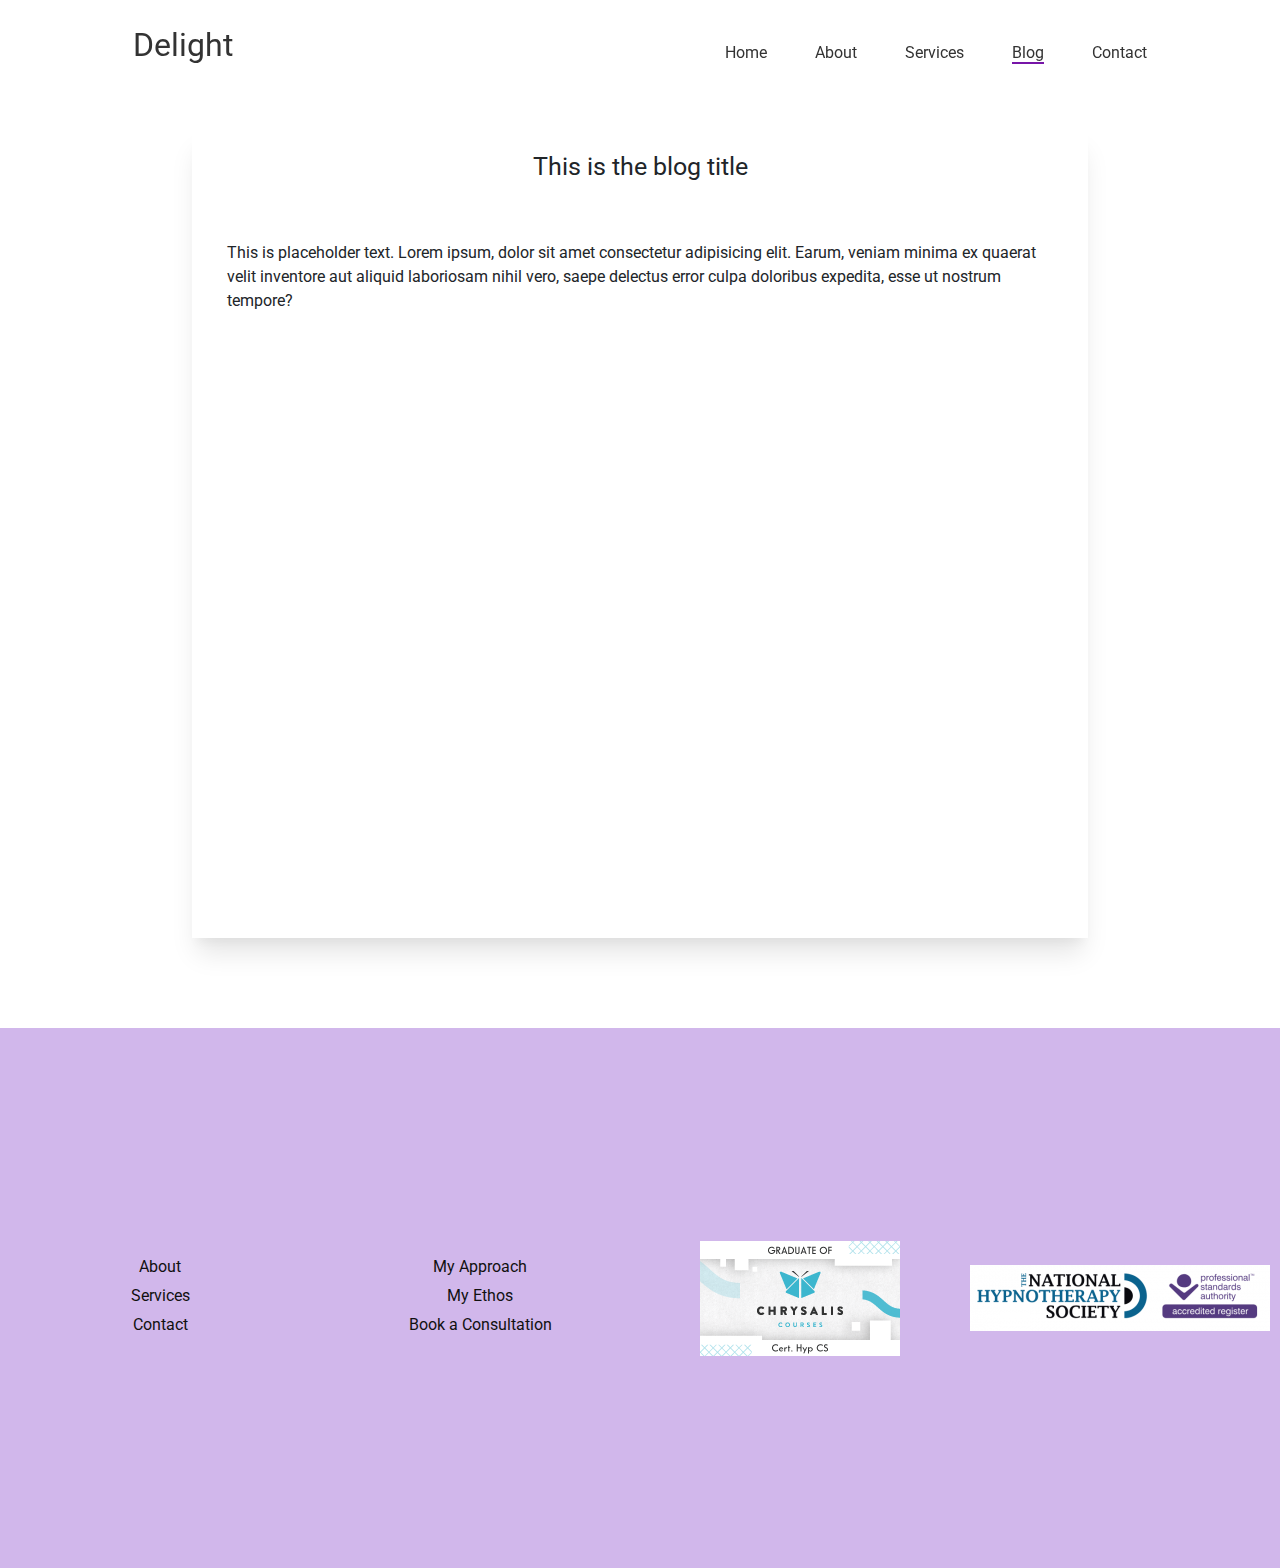
<file: blog.html>
<!DOCTYPE html>
<html lang="en">
<head>
    <meta charset="UTF-8">
    <meta name="viewport" content="width=device-width, initial-scale=1.0">
    <link rel="stylesheet" href="../wp-admin/css/styles/main.css">
    <link rel="stylesheet" href="https://maxcdn.bootstrapcdn.com/bootstrap/4.0.0/css/bootstrap.min.css" integrity="sha384-Gn5384xqQ1aoWXA+058RXPxPg6fy4IWvTNh0E263XmFcJlSAwiGgFAW/dAiS6JXm" crossorigin="anonymous">
    <link href="https://fonts.googleapis.com/css2?family=Lobster+Two&display=swap" rel="stylesheet">
    <link href="https://fonts.googleapis.com/css2?family=Roboto&display=swap" rel="stylesheet">
    <title>Document</title>
</head>
<body>
    <!--<header>
        <nav class="navbar">
            <ul class>
            <div class="logoSection">
            <a class="logo" href="index.html">Nurat Adelopo</a>
            </div>
            <ul class="menu">
                <li><a href="index.html">Home</a></li>
                <li><a href="about.html">About</a></li>
                <li><a href="services.html">Services</a></li>
                <li><a href="blog.html">Blog</a></li>
                <li><a href="contact.html">Contact</a></li>
            </ul>
        </ul>
        <div class="burger">
            <a href="#">
            <div class="line"></div>
        </a>
        </div>
        </nav>
    </header>-->

    <nav class="nav">
        <div class="container">
            <div class="logo">
                <a href="index.html">Delight</a>
            </div>
            <div id="mainListDiv" class="main_list">
                <ul class="navlinks">
                    <li><a href="index.html">Home</a></li>
                    <li><a href="about.html">About</a></li>
                    <li><a href="services.html">Services</a></li>
                    <li><a href="#" style="border-bottom: 2px solid #7715a8;">Blog</a></li>
                    <li><a href="contact.html">Contact</a></li>
                </ul>
            </div>
            <span class="navTrigger">
                <i></i>
                <i></i>
                <i></i>
            </span>
        </div>
    </nav>

    <section class="blog-section">
        <p class="blog-title">This is the blog title</p>
        <p class="blog-text">This is placeholder text. Lorem ipsum, dolor sit amet consectetur adipisicing elit. Earum, veniam minima ex quaerat velit inventore aut aliquid laboriosam nihil vero, saepe delectus error culpa doloribus expedita, esse ut nostrum tempore?</p>
    </section>


    <footer>
        <div class="inner-footer">
            <div class="footer-col">
                <li><a href="about.html">About</a></li>
                <li><a href="services.html">Services</a></li>
                <li><a href="contact.html">Contact</a></li>
            </div>
            <div class="footer-col">
                <li><a href="about.html">My Approach</a></li>
                <li><a href="about.html">My Ethos</a></li>
                <li><a href="contact.html">Book a Consultation</a></li>
            </div>
            <div class="footer-col">
                <img src="../wp-admin/images/img/graduate.png" alt="">
            </div>
            <div class="footer-col">
                <img src="../wp-admin/images/img/registration.png" alt="">
            </div>
        </div>
    </footer>

    <script src="https://ajax.googleapis.com/ajax/libs/jquery/3.1.1/jquery.min.js"></script>
    <script src="https://code.jquery.com/jquery-3.2.1.slim.min.js" integrity="sha384-KJ3o2DKtIkvYIK3UENzmM7KCkRr/rE9/Qpg6aAZGJwFDMVNA/GpGFF93hXpG5KkN" crossorigin="anonymous"></script>
    <script src="https://cdnjs.cloudflare.com/ajax/libs/popper.js/1.12.9/umd/popper.min.js" integrity="sha384-ApNbgh9B+Y1QKtv3Rn7W3mgPxhU9K/ScQsAP7hUibX39j7fakFPskvXusvfa0b4Q" crossorigin="anonymous"></script>
    <script src="https://maxcdn.bootstrapcdn.com/bootstrap/4.0.0/js/bootstrap.min.js" integrity="sha384-JZR6Spejh4U02d8jOt6vLEHfe/JQGiRRSQQxSfFWpi1MquVdAyjUar5+76PVCmYl" crossorigin="anonymous"></script>
    <script src="./script.js"></script>
<script>
    $(window).scroll(function() {
        if ($(document).scrollTop() > 50) {
            $('.nav').addClass('affix');
            console.log("OK");
        } else {
            $('.nav').removeClass('affix');
        }
    });
        $('.navTrigger').click(function () {
        $(this).toggleClass('active');
        console.log("Clicked menu");
        $("#mainListDiv").toggleClass("show_list");
        $("#mainListDiv").fadeIn();

    });
</script>
</body>
</html>
</file>
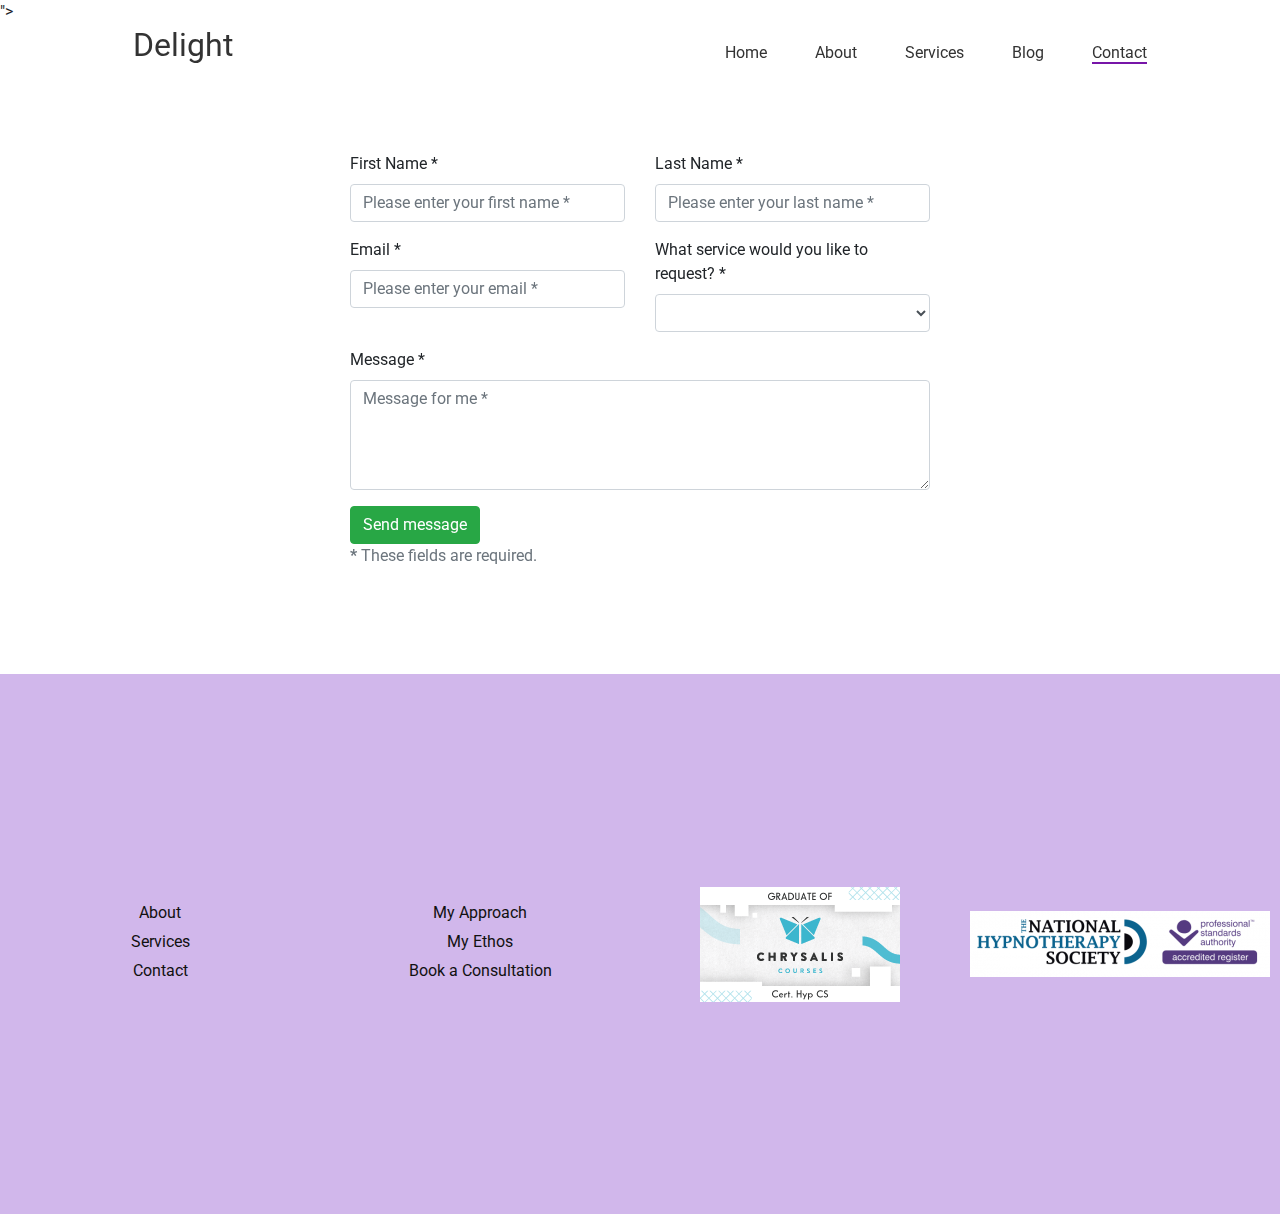
<file: contact.html>
<!DOCTYPE html>
<html lang="en">
<head>
    <meta charset="UTF-8">
    <meta name="viewport" content="width=device-width, initial-scale=1.0">
    <link rel="stylesheet" href="https://maxcdn.bootstrapcdn.com/bootstrap/4.0.0/css/bootstrap.min.css" integrity="sha384-Gn5384xqQ1aoWXA+058RXPxPg6fy4IWvTNh0E263XmFcJlSAwiGgFAW/dAiS6JXm" crossorigin="anonymous">">
    <link rel="stylesheet" href="../wp-admin/css/styles/main.css">
    <link href="https://fonts.googleapis.com/css2?family=Lobster+Two&display=swap" rel="stylesheet">
    <link href="https://fonts.googleapis.com/css2?family=Roboto&display=swap" rel="stylesheet">
    <title>Contact</title>
</head>
<body class="contact-body">
    <!--<header>
        <nav class="navbar">
            <ul class>
            <div class="logoSection">
            <a class="logo" href="index.html">Nurat Adelopo</a>
            </div>
            <ul class="menu">
                <li><a href="index.html">Home</a></li>
                <li><a href="about.html">About</a></li>
                <li><a href="services.html">Services</a></li>
                <li><a href="blog.html">Blog</a></li>
                <li><a href="contact.html">Contact</a></li>
            </ul>
        </ul>
        <div class="burger">
            <a href="#">
            <div class="line"></div>
        </a>
        </div>
        </nav>
    </header>-->
    <nav class="nav">
        <div class="container">
            <div class="logo">
                <a href="index.html">Delight</a>
            </div>
            <div id="mainListDiv" class="main_list">
                <ul class="navlinks">
                    <li><a href="index.html">Home</a></li>
                    <li><a href="about.html">About</a></li>
                    <li><a href="services.html">Services</a></li>
                    <li><a href="blog.html">Blog</a></li>
                    <li><a href="#" style="border-bottom: 2px solid #7715a8;">Contact</a></li>
                </ul>
            </div>
            <span class="navTrigger">
                <i></i>
                <i></i>
                <i></i>
            </span>
        </div>
    </nav>
    <section class="col-lg-6" style="margin: 0 auto; margin-top: 10%;">
    <form class="container-fluid" style="margin-top: 20px;" id="contact-form" method="post" action="contact.php" role="form">

        <div class="messages"></div>
    
        <div class="controls">
    
            <div class="row">
                <div class="col-md-6">
                    <div class="form-group">
                        <label for="form_name">First Name *</label>
                        <input id="form_name" type="text" name="name" class="form-control" placeholder="Please enter your first name *" required="required" data-error="Firstname is required.">
                        <div class="help-block with-errors"></div>
                    </div>
                </div>
                <div class="col-md-6">
                    <div class="form-group">
                        <label for="form_lastname">Last Name *</label>
                        <input id="form_lastname" type="text" name="surname" class="form-control" placeholder="Please enter your last name *" required="required" data-error="Lastname is required.">
                        <div class="help-block with-errors"></div>
                    </div>
                </div>
            </div>
            <div class="row">
                <div class="col-md-6">
                    <div class="form-group">
                        <label for="form_email">Email *</label>
                        <input id="form_email" type="email" name="email" class="form-control" placeholder="Please enter your email *" required="required" data-error="Valid email is required.">
                        <div class="help-block with-errors"></div>
                    </div>
                </div>
                <div class="col-md-6">
                    <div class="form-group">
                        <label for="form_need">What service would you like to request? *</label>
                        <select id="form_need" name="need" class="form-control" required="required" data-error="Please specify your need.">
                            <option value=""></option>
                            <option value="Request quotation">Consultation</option>
                            <option value="Request order status">Counselling session</option>
                            <option value="Request copy of an invoice">Psychotherapy session</option>
                            <option value="Other">Other</option>
                        </select>
                        <div class="help-block with-errors"></div>
                    </div>
                </div>
            </div>
            <div class="row">
                <div class="col-md-12">
                    <div class="form-group">
                        <label for="form_message">Message *</label>
                        <textarea id="form_message" name="message" class="form-control" placeholder="Message for me *" rows="4" required="required" data-error="Please, leave us a message."></textarea>
                        <div class="help-block with-errors"></div>
                    </div>
                </div>
                <div class="col-md-12">
                    <input type="submit" class="btn btn-success btn-send" value="Send message">
                </div>
            </div>
            <div class="row">
                <div class="col-md-12">
                    <p class="text-muted">
                        <strong>*</strong> These fields are required.</p>
                </div>
            </div>
        </div>
    
    </form>
    </section>

    <footer>
        <div class="inner-footer">
            <div class="footer-col">
                <li><a href="about.html">About</a></li>
                <li><a href="services.html">Services</a></li>
                <li><a href="contact.html">Contact</a></li>
            </div>
            <div class="footer-col">
                <li><a href="about.html">My Approach</a></li>
                <li><a href="about.html">My Ethos</a></li>
                <li><a href="contact.html">Book a Consultation</a></li>
            </div>
            <div class="footer-col">
                <img src="../wp-admin/images/img/graduate.png" alt="">
            </div>
            <div class="footer-col">
                <img src="../wp-admin/images/img/registration.png" alt="">
            </div>
        </div>
    </footer>

    <script src="script.js"></script>
    <script src="https://ajax.googleapis.com/ajax/libs/jquery/3.1.1/jquery.min.js"></script>
    <script src="https://code.jquery.com/jquery-3.2.1.slim.min.js" integrity="sha384-KJ3o2DKtIkvYIK3UENzmM7KCkRr/rE9/Qpg6aAZGJwFDMVNA/GpGFF93hXpG5KkN" crossorigin="anonymous"></script>
    <script src="https://cdnjs.cloudflare.com/ajax/libs/popper.js/1.12.9/umd/popper.min.js" integrity="sha384-ApNbgh9B+Y1QKtv3Rn7W3mgPxhU9K/ScQsAP7hUibX39j7fakFPskvXusvfa0b4Q" crossorigin="anonymous"></script>
    <script src="https://maxcdn.bootstrapcdn.com/bootstrap/4.0.0/js/bootstrap.min.js" integrity="sha384-JZR6Spejh4U02d8jOt6vLEHfe/JQGiRRSQQxSfFWpi1MquVdAyjUar5+76PVCmYl" crossorigin="anonymous"></script>
    <script src="./script.js"></script>
<script>
    $(window).scroll(function() {
        if ($(document).scrollTop() > 50) {
            $('.nav').addClass('affix');
            console.log("OK");
        } else {
            $('.nav').removeClass('affix');
        }
    });
        $('.navTrigger').click(function () {
        $(this).toggleClass('active');
        console.log("Clicked menu");
        $("#mainListDiv").toggleClass("show_list");
        $("#mainListDiv").fadeIn();

    });
</script>
</body>
</html>
</file>
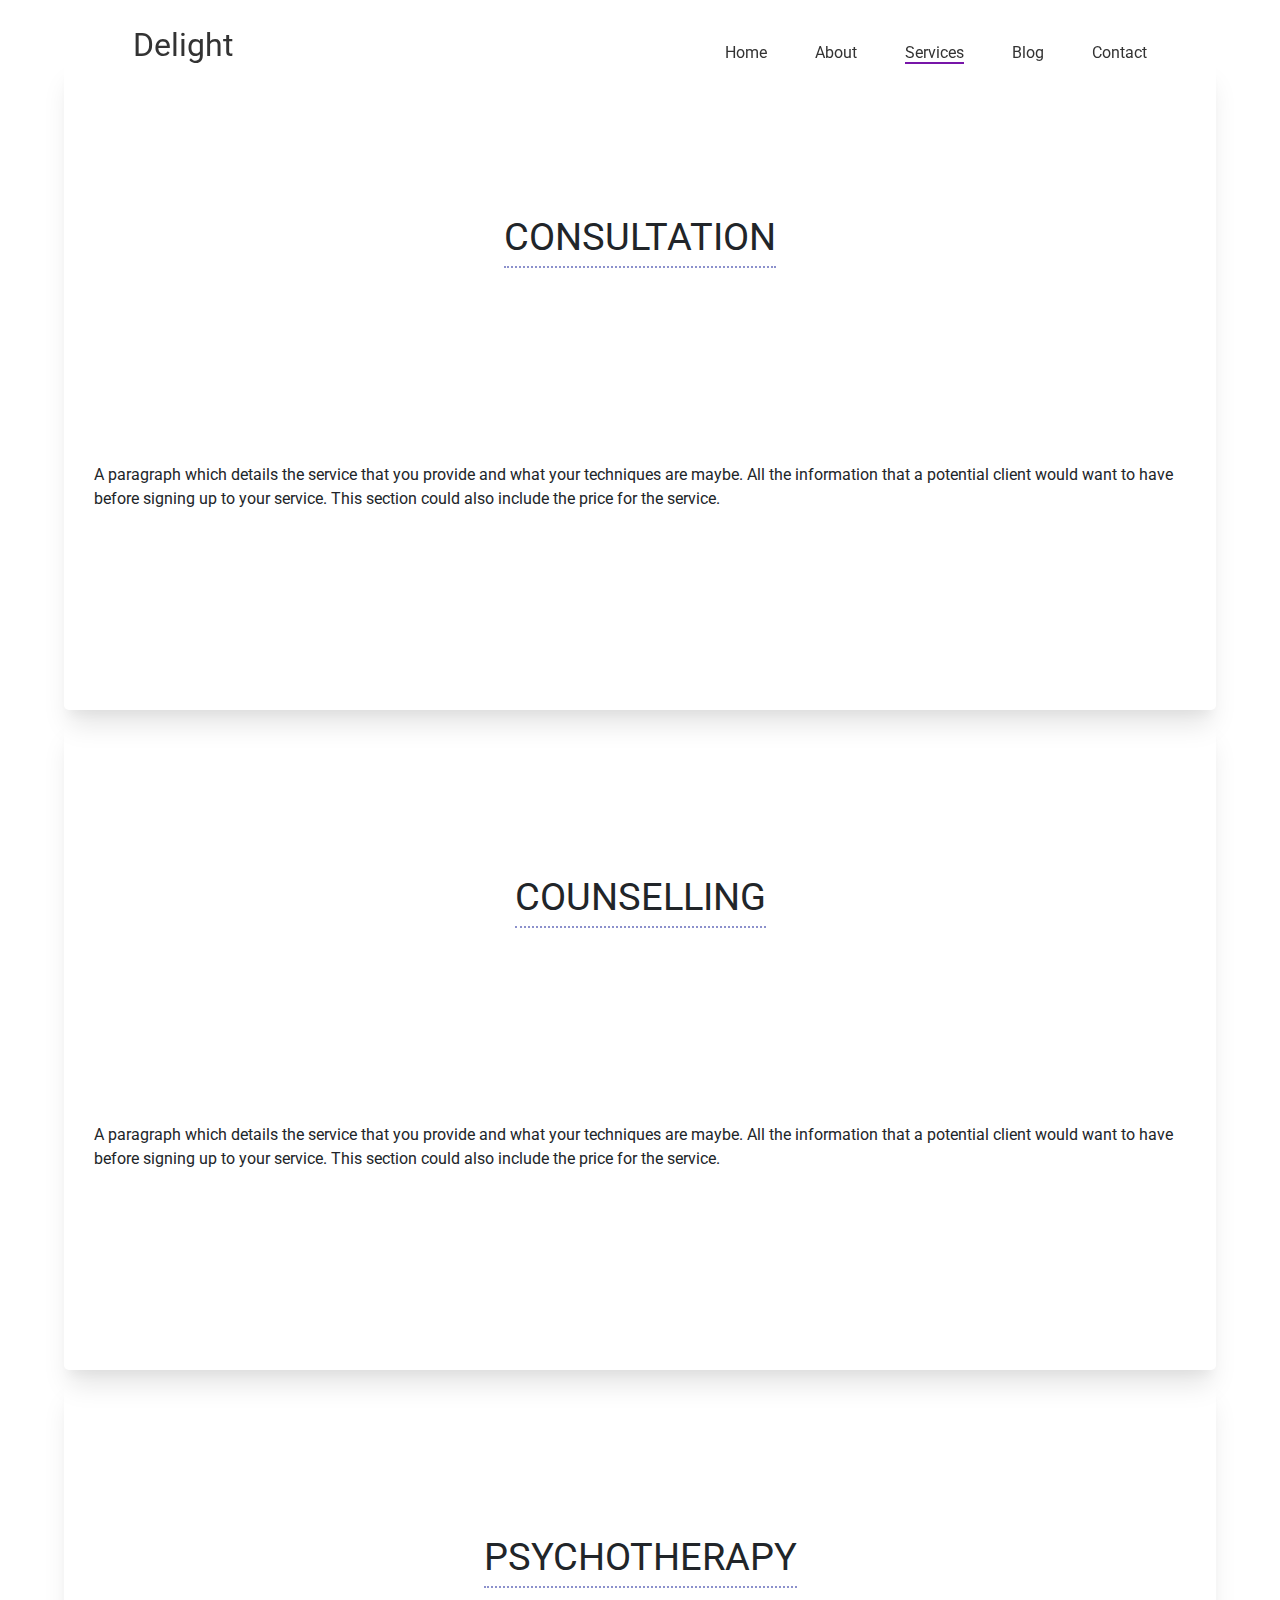
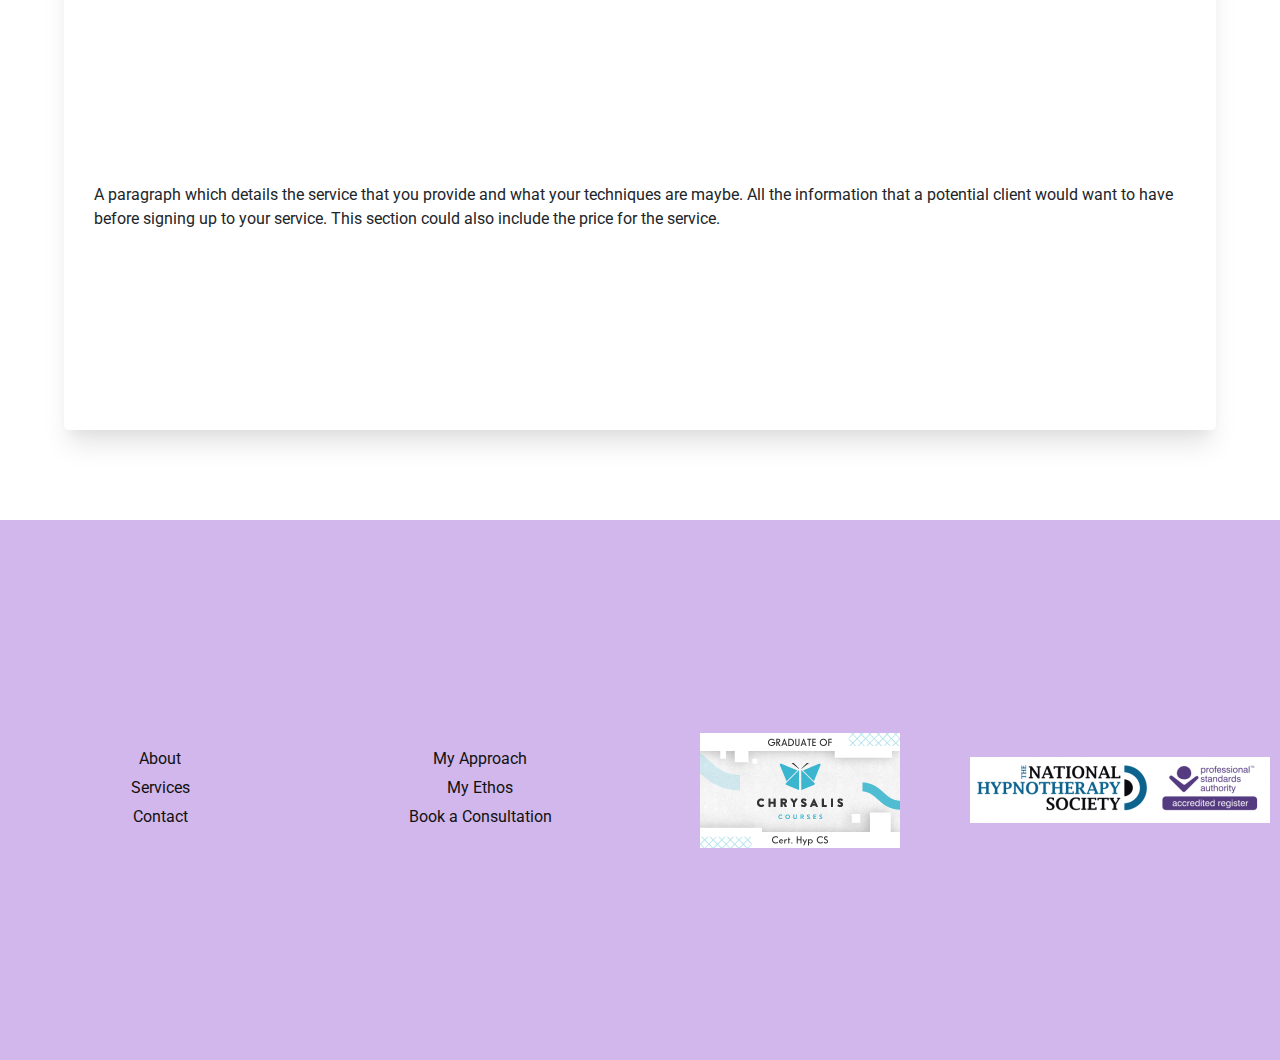
<file: services.html>
<!DOCTYPE html>
<html lang="en">
<head>
    <meta charset="UTF-8">
    <meta name="viewport" content="width=device-width, initial-scale=1.0">
    <link rel="stylesheet" href="../wp-admin/css/styles/main.css">
    <link rel="stylesheet" href="https://maxcdn.bootstrapcdn.com/bootstrap/4.0.0/css/bootstrap.min.css" integrity="sha384-Gn5384xqQ1aoWXA+058RXPxPg6fy4IWvTNh0E263XmFcJlSAwiGgFAW/dAiS6JXm" crossorigin="anonymous">
    <link href="https://fonts.googleapis.com/css2?family=Lobster+Two&display=swap" rel="stylesheet">
    <link href="https://fonts.googleapis.com/css2?family=Roboto&display=swap" rel="stylesheet">
    <title>Services</title>
</head>
<body>
    <!--<header>
        <nav class="navbar">
            <ul class>
            <div class="logoSection">
            <a class="logo" href="index.html">Nurat Adelopo</a>
            </div>
            <ul class="menu">
                <li><a href="index.html">Home</a></li>
                <li><a href="about.html">About</a></li>
                <li><a href="services.html">Services</a></li>
                <li><a href="blog.html">Blog</a></li>
                <li><a href="contact.html">Contact</a></li>
            </ul>
        </ul>
        <div class="burger">
            <a href="#">
            <div class="line"></div>
        </a>
        </div>
        </nav>
    </header>-->

    <nav class="nav">
        <div class="container">
            <div class="logo">
                <a href="index.html">Delight</a>
            </div>
            <div id="mainListDiv" class="main_list">
                <ul class="navlinks">
                    <li><a href="index.html">Home</a></li>
                    <li><a href="about.html">About</a></li>
                    <li><a href="#" style="border-bottom: 2px solid #7715a8;">Services</a></li>
                    <li><a href="blog.html">Blog</a></li>
                    <li><a href="contact.html">Contact</a></li>
                </ul>
            </div>
            <span class="navTrigger">
                <i></i>
                <i></i>
                <i></i>
            </span>
        </div>
    </nav>

    <div class="box-container">
        <div class="box1"> 
            <section class="service-section">
                <div class="service-heading">
                    <p class="service-title">CONSULTATION</p>
                </div>
                <div class="service-p">
                    <p>A paragraph which details the service that you provide and what your techniques are maybe. All the information that a potential client would want to have before signing up to your service. This section could also include the price for the service.</p>
                </div>
            </section>
        </div>
        <div class="box2"> 
            <section class="service-section column">
                <div class="service-heading">
                    <p class="service-title">COUNSELLING</p>
                </div>
                <div class="service-p">
                    <p>A paragraph which details the service that you provide and what your techniques are maybe. All the information that a potential client would want to have before signing up to your service. This section could also include the price for the service.</p>
                </div>
            </section>
        </div>
        <div class="box3">
            <section class="service-section">
                <div class="service-heading">
                    <p class="service-title">PSYCHOTHERAPY</p>
                </div>
                <div class="service-p">
                        <p>A paragraph which details the service that you provide and what your techniques are maybe. All the information that a potential client would want to have before signing up to your service. This section could also include the price for the service.</p>
                </div>
            </section>
        </div>
    </div>




    <footer>
        <div class="inner-footer">
            <div class="footer-col">
                <li><a href="about.html">About</a></li>
                <li><a href="services.html">Services</a></li>
                <li><a href="contact.html">Contact</a></li>
            </div>
            <div class="footer-col">
                <li><a href="about.html">My Approach</a></li>
                <li><a href="about.html">My Ethos</a></li>
                <li><a href="contact.html">Book a Consultation</a></li>
            </div>
            <div class="footer-col">
                <img src="../wp-admin/images/img/graduate.png" alt="">
            </div>
            <div class="footer-col">
                <img src="../wp-admin/images/img/registration.png" alt="">
            </div>
        </div>
    </footer>


    <script src="script.js"></script>
    <script src="https://ajax.googleapis.com/ajax/libs/jquery/3.1.1/jquery.min.js"></script>
    <script src="https://code.jquery.com/jquery-3.2.1.slim.min.js" integrity="sha384-KJ3o2DKtIkvYIK3UENzmM7KCkRr/rE9/Qpg6aAZGJwFDMVNA/GpGFF93hXpG5KkN" crossorigin="anonymous"></script>
    <script src="https://cdnjs.cloudflare.com/ajax/libs/popper.js/1.12.9/umd/popper.min.js" integrity="sha384-ApNbgh9B+Y1QKtv3Rn7W3mgPxhU9K/ScQsAP7hUibX39j7fakFPskvXusvfa0b4Q" crossorigin="anonymous"></script>
    <script src="https://maxcdn.bootstrapcdn.com/bootstrap/4.0.0/js/bootstrap.min.js" integrity="sha384-JZR6Spejh4U02d8jOt6vLEHfe/JQGiRRSQQxSfFWpi1MquVdAyjUar5+76PVCmYl" crossorigin="anonymous"></script>
    <script src="./script.js"></script>
<script>
    $(window).scroll(function() {
        if ($(document).scrollTop() > 50) {
            $('.nav').addClass('affix');
            console.log("OK");
        } else {
            $('.nav').removeClass('affix');
        }
    });
        $('.navTrigger').click(function () {
        $(this).toggleClass('active');
        console.log("Clicked menu");
        $("#mainListDiv").toggleClass("show_list");
        $("#mainListDiv").fadeIn();

    });
</script>
</body>
</html>
</file>
<file: wp-admin/css/styles/main.css>
/* you can create variables with $variableName: variableProperty */
/* you can nest different classes within a main class e.g header button can be nested inside header 

header {
    background-color: red;
    button { <-- this is a nested declaration
        color: $primaryBtn
    }

}*/
/* you can use mixins which are like functions 

@mixin flexCenter {
    display: flex;
    justify content: center;
    align-items: center;
}

anytime you call this function with @include flexCenter, it will add all the properties declared in the function

*/
/* you can separate out your css into different files and then import them into your main sass file
 - create new scss sub files with _fileName
 - add them to your main scss file with @import ./fileName

*/
* {
  margin: 0;
  padding: 0;
  -webkit-box-sizing: border-box;
          box-sizing: border-box;
}

body {
  font-family: 'Roboto', sans-serif;
}

/* // Coming soon page
.coming-soon {
    height: 90vh;
    display: flex;
    flex-direction: column;
    justify-content: center;
    align-items: center;
    .title {
        font-size: 30px;
        letter-spacing: 1px;
        opacity: 1;
    }
    p {
        font-size: 20px;
        opacity: .8;
    }
    .image-div {
        max-width: 500px;
        img {
            width: 100%;
        }
    }
} */
/*header {
    height: 10vh;
    margin-top: 10px;
    display: flex;
    justify-content: space-around; 
    align-items: center;
    flex-direction: row;
    color: #a56cc1;
    .navbar {
        display: flex;
        flex-direction: row;
        width: 100%;
    }
    .logoSection{
        width: 50%;
        text-align: center;
    }
    ul {
        display: flex;
        flex-direction: row;
        width: 30%;
        justify-content: space-around;
        align-items: center;
        flex: 1; 
    }
    a {
        text-decoration: none;
        color: #a56cc1;
    }
    .menu a:hover {
        color: #a6acec;
    }
    .logo {
        font-size: 30px;
        font-family: 'Lobster Two', cursive;
        color: #111;
    }
    .logo a {
        color: black;
    }
    li {
        list-style: none;
    }
    .menu{
        margin-right: 20%;
        font-size: 16px;
    }
}*/
/*-- Inspiration taken from abdo steif -->
/* --> https://codepen.io/abdosteif/pen/bRoyMb?editors=1100*/
/* Navbar section */
.nav {
  width: 100%;
  height: 50px;
  position: fixed;
  top: 0px;
  line-height: 50px;
  text-align: center;
}

.nav .logo {
  float: left;
  width: auto;
  height: auto;
  padding-left: 3rem;
}

.nav .logo a {
  text-decoration: none;
  color: #333;
  font-size: 2rem;
}

.nav .main_list {
  height: 65px;
  float: right;
}

.nav .main_list ul {
  width: 100%;
  height: 65px;
  display: -webkit-box;
  display: -ms-flexbox;
  display: flex;
  list-style: none;
  margin: 0;
  padding: 0;
}

.nav .main_list ul li {
  width: auto;
  height: 65px;
  padding: 0;
  padding-right: 3rem;
}

.nav .main_list ul li a {
  text-decoration: none;
  color: #333;
  line-height: 65px;
  font-size: 1rem;
}

.nav .main_list ul li a:hover {
  border-bottom: 2px solid #7715a8;
}

/* Home section */
.navTrigger {
  display: none;
}

.nav {
  padding-top: 20px;
  padding-bottom: 20px;
  -webkit-transition: all 0.4s ease;
  transition: all 0.4s ease;
}

/* Media query section */
@media screen and (min-width: 768px) and (max-width: 1024px) {
  .container {
    margin: 0px;
  }
}

@media screen and (max-width: 768px) {
  .navTrigger {
    display: block;
  }
  .nav .logo {
    margin-left: 15px;
  }
  .nav .main_list {
    width: 100%;
    height: 0;
    overflow: hidden;
  }
  .nav .show_list {
    height: auto;
    display: block;
  }
  .nav .main_list ul {
    -webkit-box-orient: vertical;
    -webkit-box-direction: normal;
        -ms-flex-direction: column;
            flex-direction: column;
    width: 100%;
    height: 100vh;
    right: 0;
    left: 0;
    bottom: 0;
    background-color: #fff;
    /*same background color of navbar*/
    background-position: center top;
  }
  .nav .main_list ul li {
    width: 100%;
    text-align: right;
  }
  .nav .main_list ul li a {
    text-align: center;
    width: 100%;
    font-size: 1.5rem;
    padding: 20px;
  }
  .nav .media_button {
    display: block;
  }
}

/* Animation */
/* Inspiration taken from Dicson https://codemyui.com/simple-hamburger-menu-x-mark-animation/ */
.navTrigger {
  cursor: pointer;
  width: 30px;
  height: 25px;
  margin: auto;
  position: absolute;
  right: 30px;
  top: 20px;
  bottom: 0;
}

.navTrigger i {
  background-color: #333;
  border-radius: 2px;
  content: '';
  display: block;
  width: 100%;
  height: 4px;
}

.navTrigger i:nth-child(1) {
  -webkit-animation: outT 0.8s backwards;
  animation: outT 0.8s backwards;
  -webkit-animation-direction: reverse;
  animation-direction: reverse;
}

.navTrigger i:nth-child(2) {
  margin: 5px 0;
  -webkit-animation: outM 0.8s backwards;
  animation: outM 0.8s backwards;
  -webkit-animation-direction: reverse;
  animation-direction: reverse;
}

.navTrigger i:nth-child(3) {
  -webkit-animation: outBtm 0.8s backwards;
  animation: outBtm 0.8s backwards;
  -webkit-animation-direction: reverse;
  animation-direction: reverse;
}

.navTrigger.active i:nth-child(1) {
  -webkit-animation: inT 0.8s forwards;
  animation: inT 0.8s forwards;
}

.navTrigger.active i:nth-child(2) {
  -webkit-animation: inM 0.8s forwards;
  animation: inM 0.8s forwards;
}

.navTrigger.active i:nth-child(3) {
  -webkit-animation: inBtm 0.8s forwards;
  animation: inBtm 0.8s forwards;
}

@-webkit-keyframes inM {
  50% {
    -webkit-transform: rotate(0deg);
            transform: rotate(0deg);
  }
  100% {
    -webkit-transform: rotate(45deg);
            transform: rotate(45deg);
  }
}

@keyframes inM {
  50% {
    -webkit-transform: rotate(0deg);
            transform: rotate(0deg);
  }
  100% {
    -webkit-transform: rotate(45deg);
            transform: rotate(45deg);
  }
}

@-webkit-keyframes outM {
  50% {
    -webkit-transform: rotate(0deg);
            transform: rotate(0deg);
  }
  100% {
    -webkit-transform: rotate(45deg);
            transform: rotate(45deg);
  }
}

@keyframes outM {
  50% {
    -webkit-transform: rotate(0deg);
            transform: rotate(0deg);
  }
  100% {
    -webkit-transform: rotate(45deg);
            transform: rotate(45deg);
  }
}

@-webkit-keyframes inT {
  0% {
    -webkit-transform: translateY(0px) rotate(0deg);
            transform: translateY(0px) rotate(0deg);
  }
  50% {
    -webkit-transform: translateY(9px) rotate(0deg);
            transform: translateY(9px) rotate(0deg);
  }
  100% {
    -webkit-transform: translateY(9px) rotate(135deg);
            transform: translateY(9px) rotate(135deg);
  }
}

@keyframes inT {
  0% {
    -webkit-transform: translateY(0px) rotate(0deg);
            transform: translateY(0px) rotate(0deg);
  }
  50% {
    -webkit-transform: translateY(9px) rotate(0deg);
            transform: translateY(9px) rotate(0deg);
  }
  100% {
    -webkit-transform: translateY(9px) rotate(135deg);
            transform: translateY(9px) rotate(135deg);
  }
}

@-webkit-keyframes outT {
  0% {
    -webkit-transform: translateY(0px) rotate(0deg);
            transform: translateY(0px) rotate(0deg);
  }
  50% {
    -webkit-transform: translateY(9px) rotate(0deg);
            transform: translateY(9px) rotate(0deg);
  }
  100% {
    -webkit-transform: translateY(9px) rotate(135deg);
            transform: translateY(9px) rotate(135deg);
  }
}

@keyframes outT {
  0% {
    -webkit-transform: translateY(0px) rotate(0deg);
            transform: translateY(0px) rotate(0deg);
  }
  50% {
    -webkit-transform: translateY(9px) rotate(0deg);
            transform: translateY(9px) rotate(0deg);
  }
  100% {
    -webkit-transform: translateY(9px) rotate(135deg);
            transform: translateY(9px) rotate(135deg);
  }
}

@-webkit-keyframes inBtm {
  0% {
    -webkit-transform: translateY(0px) rotate(0deg);
            transform: translateY(0px) rotate(0deg);
  }
  50% {
    -webkit-transform: translateY(-9px) rotate(0deg);
            transform: translateY(-9px) rotate(0deg);
  }
  100% {
    -webkit-transform: translateY(-9px) rotate(135deg);
            transform: translateY(-9px) rotate(135deg);
  }
}

@keyframes inBtm {
  0% {
    -webkit-transform: translateY(0px) rotate(0deg);
            transform: translateY(0px) rotate(0deg);
  }
  50% {
    -webkit-transform: translateY(-9px) rotate(0deg);
            transform: translateY(-9px) rotate(0deg);
  }
  100% {
    -webkit-transform: translateY(-9px) rotate(135deg);
            transform: translateY(-9px) rotate(135deg);
  }
}

@-webkit-keyframes outBtm {
  0% {
    -webkit-transform: translateY(0px) rotate(0deg);
            transform: translateY(0px) rotate(0deg);
  }
  50% {
    -webkit-transform: translateY(-9px) rotate(0deg);
            transform: translateY(-9px) rotate(0deg);
  }
  100% {
    -webkit-transform: translateY(-9px) rotate(135deg);
            transform: translateY(-9px) rotate(135deg);
  }
}

@keyframes outBtm {
  0% {
    -webkit-transform: translateY(0px) rotate(0deg);
            transform: translateY(0px) rotate(0deg);
  }
  50% {
    -webkit-transform: translateY(-9px) rotate(0deg);
            transform: translateY(-9px) rotate(0deg);
  }
  100% {
    -webkit-transform: translateY(-9px) rotate(135deg);
            transform: translateY(-9px) rotate(135deg);
  }
}

.affix {
  padding: 0px;
  background-color: #fff;
  -webkit-box-shadow: 0px 0.5px 1px 0px #9c9999;
          box-shadow: 0px 0.5px 1px 0px #9c9999;
}

.header {
  background-image: url(/wp-admin/images/img/lavender.jpg);
  background-size: cover;
  background-position: center;
  height: 90vh;
  display: -webkit-box;
  display: -ms-flexbox;
  display: flex;
  -webkit-box-pack: center;
      -ms-flex-pack: center;
          justify-content: center;
  -webkit-box-align: center;
      -ms-flex-align: center;
          align-items: center;
  text-align: center;
}

.header .title {
  font-size: 35px;
  margin-top: 20%;
  margin-bottom: 20%;
  border-top: 2px solid #fcf2f2;
  border-bottom: 2px solid #fcf2f2;
  margin: 10px;
}

.header hr {
  border: 0;
  height: 1px;
  background: #333;
  background: -webkit-gradient(linear, 0 0, 100% 0, from(#CCC), to(#CCC), color-stop(50%, #333));
}

@media screen and (min-width: 750px) {
  .header .title {
    font-size: 50px;
    margin-bottom: 20%;
  }
}

@media screen and (min-width: 2000px) {
  .header .title {
    font-size: 100px;
    margin-bottom: 20%;
  }
}

.landing {
  display: -webkit-box;
  display: -ms-flexbox;
  display: flex;
  -webkit-box-orient: horizontal;
  -webkit-box-direction: normal;
      -ms-flex-direction: row;
          flex-direction: row;
  -webkit-box-align: center;
      -ms-flex-align: center;
          align-items: center;
  -webkit-box-pack: center;
      -ms-flex-pack: center;
          justify-content: center;
  height: 74vh;
}

.heading-text {
  height: 100%;
  width: 75vh;
  display: -webkit-box;
  display: -ms-flexbox;
  display: flex;
  -webkit-box-orient: vertical;
  -webkit-box-direction: normal;
      -ms-flex-direction: column;
          flex-direction: column;
  -webkit-box-align: start;
      -ms-flex-align: start;
          align-items: flex-start;
  -webkit-box-pack: center;
      -ms-flex-pack: center;
          justify-content: center;
}

.heading-text .title {
  font-size: 50px;
  letter-spacing: 1px;
  margin-bottom: 20px;
  margin-left: 0 auto;
}

.heading-text p {
  font-size: 20px;
}

.heading-text .btn {
  width: 120px;
  height: 50px;
  border-radius: 5px;
  background-color: #a56cc1;
  text-align: center;
  display: -webkit-box;
  display: -ms-flexbox;
  display: flex;
  -webkit-box-align: center;
      -ms-flex-align: center;
          align-items: center;
  -webkit-box-pack: center;
      -ms-flex-pack: center;
          justify-content: center;
  margin-top: 30px;
  cursor: pointer;
}

.heading-text .btn a {
  text-decoration: none;
  color: #fff;
  letter-spacing: 0.8px;
}

.heading-text .btn a:active {
  color: #fff;
}

.heading-text .btn:hover {
  color: #fff;
  background-color: #a6acec;
  -webkit-transform: translateX(5px);
          transform: translateX(5px);
  -webkit-transition: -webkit-transform .5s ease-in;
  transition: -webkit-transform .5s ease-in;
  transition: transform .5s ease-in;
  transition: transform .5s ease-in, -webkit-transform .5s ease-in;
}

.jumbotron {
  display: -webkit-box;
  display: -ms-flexbox;
  display: flex;
  -webkit-box-orient: horizontal;
  -webkit-box-direction: normal;
      -ms-flex-direction: row;
          flex-direction: row;
  background-color: #fff;
  -webkit-box-pack: center;
      -ms-flex-pack: center;
          justify-content: center;
  -webkit-box-align: center;
      -ms-flex-align: center;
          align-items: center;
  margin-bottom: 50px;
  height: 100vh;
  -webkit-transition: background-color 0.5s ease-in-out;
  transition: background-color 0.5s ease-in-out;
}

.jumbotron div {
  display: -webkit-box;
  display: -ms-flexbox;
  display: flex;
  -webkit-box-orient: vertical;
  -webkit-box-direction: normal;
      -ms-flex-direction: column;
          flex-direction: column;
  background: #a6acec;
  border-radius: 5px;
  height: 40vh;
  -webkit-box-pack: center;
      -ms-flex-pack: center;
          justify-content: center;
  -webkit-box-align: center;
      -ms-flex-align: center;
          align-items: center;
  max-width: 900px;
  -webkit-box-shadow: 0 20px 25px -5px rgba(0, 0, 0, 0.1), 0 10px 10px -5px rgba(0, 0, 0, 0.04);
          box-shadow: 0 20px 25px -5px rgba(0, 0, 0, 0.1), 0 10px 10px -5px rgba(0, 0, 0, 0.04);
  width: 800px;
}

.jumbotron div .smaller-title {
  font-size: 35px;
  opacity: 1;
  margin-bottom: 10px;
}

.jumbotron div p {
  width: 80%;
  opacity: 0.85;
  color: white;
}

.jumbotron div .fa-couch {
  font-size: 5rem;
  margin-left: 80%;
}

.jumbotron-active .jumbotron {
  background-color: #a6acec;
}

.below-jumbo {
  display: -webkit-box;
  display: -ms-flexbox;
  display: flex;
  -webkit-box-orient: horizontal;
  -webkit-box-direction: normal;
      -ms-flex-direction: row;
          flex-direction: row;
  -webkit-box-align: center;
      -ms-flex-align: center;
          align-items: center;
  -webkit-box-pack: center;
      -ms-flex-pack: center;
          justify-content: center;
  height: 100vh;
  margin: 0 auto;
}

.below-jumbo .bj-img {
  margin-left: 10%;
}

.below-jumbo .bj-img img {
  width: 100%;
  max-width: 500px;
}

.below-jumbo .bj-text {
  width: 100%;
  height: 100%;
  max-width: 50%;
  display: -webkit-box;
  display: -ms-flexbox;
  display: flex;
  -webkit-box-orient: vertical;
  -webkit-box-direction: normal;
      -ms-flex-direction: column;
          flex-direction: column;
  -webkit-box-pack: center;
      -ms-flex-pack: center;
          justify-content: center;
  -webkit-box-align: center;
      -ms-flex-align: center;
          align-items: center;
}

.below-jumbo .bj-text p {
  max-width: 70%;
  font-size: 18px;
  opacity: .9;
}

.below-jumbo .bj-text .smaller-title {
  font-size: 35px;
  opacity: 1;
  margin-bottom: 10px;
  letter-spacing: 1px;
}

footer {
  width: 100%;
  height: 60vh;
  background: #d1b7eb;
  display: -webkit-box;
  display: -ms-flexbox;
  display: flex;
  -webkit-box-pack: center;
      -ms-flex-pack: center;
          justify-content: center;
  -webkit-box-align: center;
      -ms-flex-align: center;
          align-items: center;
  margin-top: 10vh;
}

footer .inner-footer {
  width: 100%;
  height: 100%;
  display: -ms-grid;
  display: grid;
  -ms-grid-columns: (minmax(300px, 1fr))[auto-fit];
      grid-template-columns: repeat(auto-fit, minmax(300px, 1fr));
}

footer .inner-footer .footer-col {
  display: -webkit-box;
  display: -ms-flexbox;
  display: flex;
  -webkit-box-pack: center;
      -ms-flex-pack: center;
          justify-content: center;
  -webkit-box-align: center;
      -ms-flex-align: center;
          align-items: center;
  -webkit-box-orient: vertical;
  -webkit-box-direction: normal;
      -ms-flex-direction: column;
          flex-direction: column;
}

footer .inner-footer .footer-col li {
  list-style: none;
  margin-bottom: 5px;
}

footer .inner-footer .footer-col a {
  text-decoration: none;
  color: #111;
}

footer .inner-footer .footer-col a:hover {
  color: #e7e0e0;
  -webkit-transition: .4s ease-in-out;
  transition: .4s ease-in-out;
}

article {
  width: 900px;
  margin: 0 auto;
}

.about-intro {
  margin: 0 auto;
  display: -webkit-box;
  display: -ms-flexbox;
  display: flex;
  -webkit-box-orient: horizontal;
  -webkit-box-direction: normal;
      -ms-flex-direction: row;
          flex-direction: row;
  -webkit-box-pack: center;
      -ms-flex-pack: center;
          justify-content: center;
  -webkit-box-align: center;
      -ms-flex-align: center;
          align-items: center;
  height: 100%;
  margin-top: 10%;
}

.about-intro .intro-img {
  width: 50%;
}

.about-intro .about-img {
  width: 100%;
  max-width: 500px;
}

.about-intro .intro-text {
  font-size: 16px;
  width: 50%;
  padding-left: 10px;
  padding-bottom: 20px;
}

.about-intro .intro-text p {
  text-align: left;
  padding: 10px;
}

.about-intro .intro-text .about-title {
  font-size: 30px;
  margin-top: 20px;
}

.cards {
  display: -ms-grid;
  display: grid;
  width: 90%;
  margin: 0 auto;
  -ms-grid-columns: (minmax(400px, 1fr))[auto-fit];
      grid-template-columns: repeat(auto-fit, minmax(400px, 1fr));
  grid-gap: 20px;
  margin-top: 30px;
}

.cards .card1, .cards .card2, .cards .card3 {
  border: 2px solid #8c91cc;
  height: 85vh;
  text-align: center;
  padding: 20px;
}

.cards .card1 .card-title, .cards .card2 .card-title, .cards .card3 .card-title {
  font-size: 25px;
  padding-bottom: 10px;
}

.box-container {
  height: 100%;
  width: 90%;
  margin: 0 auto;
  margin-top: 30px;
  grid-gap: 10px;
  display: -ms-grid;
  display: grid;
  -ms-grid-columns: (minmax(300px, 1fr))[1];
      grid-template-columns: repeat(1, minmax(300px, 1fr));
  padding-top: 30px;
}

.box1 {
  border: none;
  border-radius: 5px;
  -webkit-box-shadow: 0 20px 25px -5px rgba(0, 0, 0, 0.1), 0 10px 10px -5px rgba(0, 0, 0, 0.04);
          box-shadow: 0 20px 25px -5px rgba(0, 0, 0, 0.1), 0 10px 10px -5px rgba(0, 0, 0, 0.04);
}

.box2 {
  border: none;
  border-radius: 5px;
  -webkit-box-shadow: 0 20px 25px -5px rgba(0, 0, 0, 0.1), 0 10px 10px -5px rgba(0, 0, 0, 0.04);
          box-shadow: 0 20px 25px -5px rgba(0, 0, 0, 0.1), 0 10px 10px -5px rgba(0, 0, 0, 0.04);
}

.box3 {
  border: none;
  border-radius: 5px;
  -webkit-box-shadow: 0 20px 25px -5px rgba(0, 0, 0, 0.1), 0 10px 10px -5px rgba(0, 0, 0, 0.04);
          box-shadow: 0 20px 25px -5px rgba(0, 0, 0, 0.1), 0 10px 10px -5px rgba(0, 0, 0, 0.04);
}

.service-section {
  width: 100%;
  height: 70vh;
  margin-bottom: 20px;
  display: -webkit-box;
  display: -ms-flexbox;
  display: flex;
  -webkit-box-orient: vertical;
  -webkit-box-direction: normal;
      -ms-flex-direction: column;
          flex-direction: column;
  -webkit-box-pack: space-evenly;
      -ms-flex-pack: space-evenly;
          justify-content: space-evenly;
  -webkit-box-align: center;
      -ms-flex-align: center;
          align-items: center;
}

.service-section .service-heading {
  width: 100%;
  display: -webkit-box;
  display: -ms-flexbox;
  display: flex;
  -webkit-box-pack: center;
      -ms-flex-pack: center;
          justify-content: center;
  -webkit-box-align: center;
      -ms-flex-align: center;
          align-items: center;
}

.service-section .service-heading .service-title {
  font-size: 38px;
  border-bottom: 2px dotted #8c91cc;
}

.service-section .service-p {
  width: 100%;
  display: -webkit-box;
  display: -ms-flexbox;
  display: flex;
  -webkit-box-orient: vertical;
  -webkit-box-direction: normal;
      -ms-flex-direction: column;
          flex-direction: column;
  -webkit-box-pack: center;
      -ms-flex-pack: center;
          justify-content: center;
  -webkit-box-align: center;
      -ms-flex-align: center;
          align-items: center;
}

.service-section .service-p p {
  margin: 30px;
}

.blog-section {
  width: 70%;
  height: 90vh;
  -webkit-box-shadow: 0 20px 25px -5px rgba(0, 0, 0, 0.1), 0 10px 10px -5px rgba(0, 0, 0, 0.04);
          box-shadow: 0 20px 25px -5px rgba(0, 0, 0, 0.1), 0 10px 10px -5px rgba(0, 0, 0, 0.04);
  display: -webkit-box;
  display: -ms-flexbox;
  display: flex;
  -webkit-box-align: center;
      -ms-flex-align: center;
          align-items: center;
  -webkit-box-orient: vertical;
  -webkit-box-direction: normal;
      -ms-flex-direction: column;
          flex-direction: column;
  margin: 0 auto;
  margin-top: 10%;
}

.blog-section .blog-title {
  font-size: 25px;
  margin: 20px;
}

.blog-section .blog-text {
  margin: 35px;
}

.contact-body a:hover {
  text-decoration: none;
}

@media screen and (min-width: 501px) and (max-width: 900px) {
  .menu {
    height: 100%;
    margin-left: 50px;
  }
  .logoSection {
    max-width: 60%;
  }
  .menu li {
    margin-left: 10px;
  }
  .heading-img {
    width: 100%;
    margin-top: 20px;
  }
  .heading-img-div {
    margin-bottom: 20%;
  }
  .landing {
    -webkit-box-orient: vertical;
    -webkit-box-direction: normal;
        -ms-flex-direction: column;
            flex-direction: column;
    -webkit-box-pack: center;
        -ms-flex-pack: center;
            justify-content: center;
    -webkit-box-align: center;
        -ms-flex-align: center;
            align-items: center;
  }
  .heading-text {
    width: 100%;
    margin-top: 80%;
    text-align: center;
    -webkit-box-align: center;
        -ms-flex-align: center;
            align-items: center;
  }
  .heading-text .title {
    font-size: 30px;
    text-align: center;
  }
  .jumbotron {
    display: -webkit-box;
    display: -ms-flexbox;
    display: flex;
    -webkit-box-orient: vertical;
    -webkit-box-direction: normal;
        -ms-flex-direction: column;
            flex-direction: column;
    -webkit-box-pack: center;
        -ms-flex-pack: center;
            justify-content: center;
    -webkit-box-align: center;
        -ms-flex-align: center;
            align-items: center;
    margin-bottom: 50px;
    margin-top: 400px;
    height: 100%;
  }
  .jumbotron div {
    display: -webkit-box;
    display: -ms-flexbox;
    display: flex;
    -webkit-box-orient: vertical;
    -webkit-box-direction: normal;
        -ms-flex-direction: column;
            flex-direction: column;
    background-color: #a6acec;
    border-radius: 5px;
    border: 2px solid #a6acec;
    -webkit-box-shadow: 0 20px 25px -5px rgba(0, 0, 0, 0.1), 0 10px 10px -5px rgba(0, 0, 0, 0.04);
            box-shadow: 0 20px 25px -5px rgba(0, 0, 0, 0.1), 0 10px 10px -5px rgba(0, 0, 0, 0.04);
    height: 100%;
    width: 70%;
    -webkit-box-pack: center;
        -ms-flex-pack: center;
            justify-content: center;
    -webkit-box-align: center;
        -ms-flex-align: center;
            align-items: center;
    max-width: 900px;
  }
  .jumbotron div .smaller-title {
    font-size: 35px;
    opacity: 1;
    margin-bottom: 10px;
  }
  .jumbotron div p {
    width: 80%;
    opacity: 0.85;
    color: #111;
  }
  .below-jumbo {
    display: -webkit-box;
    display: -ms-flexbox;
    display: flex;
    -webkit-box-orient: vertical;
    -webkit-box-direction: normal;
        -ms-flex-direction: column;
            flex-direction: column;
    -webkit-box-align: center;
        -ms-flex-align: center;
            align-items: center;
    -webkit-box-pack: center;
        -ms-flex-pack: center;
            justify-content: center;
    height: 50vh;
    margin-top: 20vh;
  }
  .below-jumbo .bj-img {
    padding-top: 10vh;
    padding-bottom: 10vh;
  }
  .below-jumbo .bj-img img {
    width: 100%;
    max-width: 500px;
  }
  .below-jumbo .bj-text {
    max-width: 100%;
    display: -webkit-box;
    display: -ms-flexbox;
    display: flex;
    -webkit-box-orient: vertical;
    -webkit-box-direction: normal;
        -ms-flex-direction: column;
            flex-direction: column;
    -webkit-box-pack: center;
        -ms-flex-pack: center;
            justify-content: center;
    -webkit-box-align: center;
        -ms-flex-align: center;
            align-items: center;
    text-align: center;
    padding-bottom: 400px;
  }
  .below-jumbo .bj-text p {
    font-size: 18px;
    margin: 0 auto;
  }
  .below-jumbo .bj-text .smaller-title {
    font-size: 35px;
    opacity: 1;
    margin-bottom: 10px;
  }
  article {
    width: 100%;
  }
  .about-intro {
    margin-top: 5%;
    height: 100%;
    -webkit-box-orient: vertical;
    -webkit-box-direction: normal;
        -ms-flex-direction: column;
            flex-direction: column;
  }
  .about-intro .intro-img {
    width: 100%;
  }
  .about-intro .intro-text {
    font-size: 18px;
    letter-spacing: 1px;
    padding: 10px;
    width: 100%;
  }
  .about-intro .about-img {
    width: 100%;
    margin-left: 15%;
  }
  .blog-section {
    width: 80%;
    border: none;
    -webkit-box-shadow: 10px 20px 25px -5px rgba(0, 0, 0, 0.1), 10px 10px 10px -5px rgba(0, 0, 0, 0.04);
            box-shadow: 10px 20px 25px -5px rgba(0, 0, 0, 0.1), 10px 10px 10px -5px rgba(0, 0, 0, 0.04);
  }
}

@media screen and (max-width: 500px) {
  /*Header
    header {
        margin-bottom: 120px;
        margin-top: 30px;
        padding-bottom: 20px;
        border-bottom: 2px solid #a56cc1;
    }
    .menu {
        position: fixed;
        top: 0.5px;
        background-color: #fff;
        height: 100vh;
        width: 100vh;
        margin-left: 10%;
        justify-content: space-around;
        flex-direction: column;
        align-items: center;
        clip-path: circle(100px at 90% -30%);
        transition: all 1s ease-out;
        pointer-events: none;
        overflow-y: hidden;
    }
    .line {
        width: 30px;
        height: 30px;
        border-radius: 50%;
        border: 3px solid $purple;
        margin: 2px;
    }
    .burger {
        margin-right: 10px;
        width: 50px;
        display: flex;
        align-items: center;
        justify-content: center;
        cursor: pointer;
        z-index: 3;
    }
    .menu.open{
        clip-path: circle(1200px at 90% -30%);
        pointer-events: all;
    }
    .menu li a {
        color: #111;
        font-size: 1.2rem;
    }
    .menu li {
        opacity: 0;
    }
    .menu li:nth-child(1){
        transition: all 0.5s ease 0.2s;
    }
    .menu li:nth-child(2){
        transition: all 0.5s ease 0.3s;
    }
    .menu li:nth-child(3){
        transition: all 0.5s ease 0.4s;
    }
    .menu li:nth-child(4){
        transition: all 0.5s ease 0.5s;
    }
    .menu li:nth-child(5){
        transition: all 0.5s ease 0.5s;
    }
    li.fade{
        opacity: 1;
    }
    .navbar {
        .logoSection{
            width: 70%;
        }
    }*/
  .heading-img {
    width: 100%;
    margin-top: 20px;
  }
  .landing {
    -webkit-box-orient: vertical;
    -webkit-box-direction: normal;
        -ms-flex-direction: column;
            flex-direction: column;
    margin-top: 30%;
    -webkit-box-pack: center;
        -ms-flex-pack: center;
            justify-content: center;
    -webkit-box-align: center;
        -ms-flex-align: center;
            align-items: center;
  }
  .heading-text {
    width: 100%;
    margin-top: 10vh;
    text-align: center;
    -webkit-box-align: center;
        -ms-flex-align: center;
            align-items: center;
    padding: 10px;
  }
  .heading-text .title {
    font-size: 35px;
    text-align: center;
  }
  .jumbotron {
    display: -webkit-box;
    display: -ms-flexbox;
    display: flex;
    -webkit-box-orient: vertical;
    -webkit-box-direction: normal;
        -ms-flex-direction: column;
            flex-direction: column;
    -webkit-box-pack: center;
        -ms-flex-pack: center;
            justify-content: center;
    -webkit-box-align: center;
        -ms-flex-align: center;
            align-items: center;
    margin-bottom: 50px;
    margin-top: 200px;
    height: 100%;
  }
  .jumbotron .main-div {
    display: -webkit-box;
    display: -ms-flexbox;
    display: flex;
    -webkit-box-orient: vertical;
    -webkit-box-direction: normal;
        -ms-flex-direction: column;
            flex-direction: column;
    background: #a6acec;
    border: 2px solid #a6acec;
    -webkit-box-shadow: 0 20px 25px -5px rgba(0, 0, 0, 0.1), 0 10px 10px -5px rgba(0, 0, 0, 0.04);
            box-shadow: 0 20px 25px -5px rgba(0, 0, 0, 0.1), 0 10px 10px -5px rgba(0, 0, 0, 0.04);
    border-radius: 5px;
    height: 100%;
    width: 80%;
    -webkit-box-pack: center;
        -ms-flex-pack: center;
            justify-content: center;
    -webkit-box-align: center;
        -ms-flex-align: center;
            align-items: center;
    max-width: 900px;
  }
  .jumbotron .main-div .smaller-title {
    font-size: 30px;
    opacity: 1;
    margin-bottom: 10px;
  }
  .jumbotron .main-div p {
    width: 80%;
    opacity: 0.85;
    color: #111;
  }
  .jumbotron .main-div .fa-couch {
    margin-left: 60%;
  }
  .below-jumbo {
    display: -webkit-box;
    display: -ms-flexbox;
    display: flex;
    -webkit-box-orient: vertical;
    -webkit-box-direction: normal;
        -ms-flex-direction: column;
            flex-direction: column;
    -webkit-box-align: center;
        -ms-flex-align: center;
            align-items: center;
    -webkit-box-pack: center;
        -ms-flex-pack: center;
            justify-content: center;
    height: 70vh;
    margin-top: 200px;
  }
  .below-jumbo .bj-img {
    padding-top: 10vh;
    padding-bottom: 10vh;
  }
  .below-jumbo .bj-img img {
    width: 100%;
    max-width: 500px;
  }
  .below-jumbo .bj-text {
    max-width: 100%;
    display: -webkit-box;
    display: -ms-flexbox;
    display: flex;
    -webkit-box-orient: vertical;
    -webkit-box-direction: normal;
        -ms-flex-direction: column;
            flex-direction: column;
    -webkit-box-pack: center;
        -ms-flex-pack: center;
            justify-content: center;
    -webkit-box-align: center;
        -ms-flex-align: center;
            align-items: center;
    text-align: center;
    padding-bottom: 50vh;
  }
  .below-jumbo .bj-text p {
    font-size: 18px;
    margin: 0 auto;
  }
  .below-jumbo .bj-text .smaller-title {
    font-size: 35px;
    opacity: 1;
    margin-bottom: 10px;
  }
  footer {
    height: 100%;
  }
  article {
    width: 100%;
  }
  .about-intro {
    margin-top: 5%;
    height: 100%;
    -webkit-box-orient: vertical;
    -webkit-box-direction: normal;
        -ms-flex-direction: column;
            flex-direction: column;
  }
  .about-intro .intro-img {
    width: 100%;
  }
  .about-intro .intro-text {
    font-size: 18px;
    letter-spacing: 1px;
    padding: 10px;
    width: 100%;
  }
  .about-intro .about-img {
    width: 100%;
  }
  .blog-section {
    width: 100%;
    border: 2px solid #a6acec;
  }
}
/*# sourceMappingURL=main.css.map */
</file>
